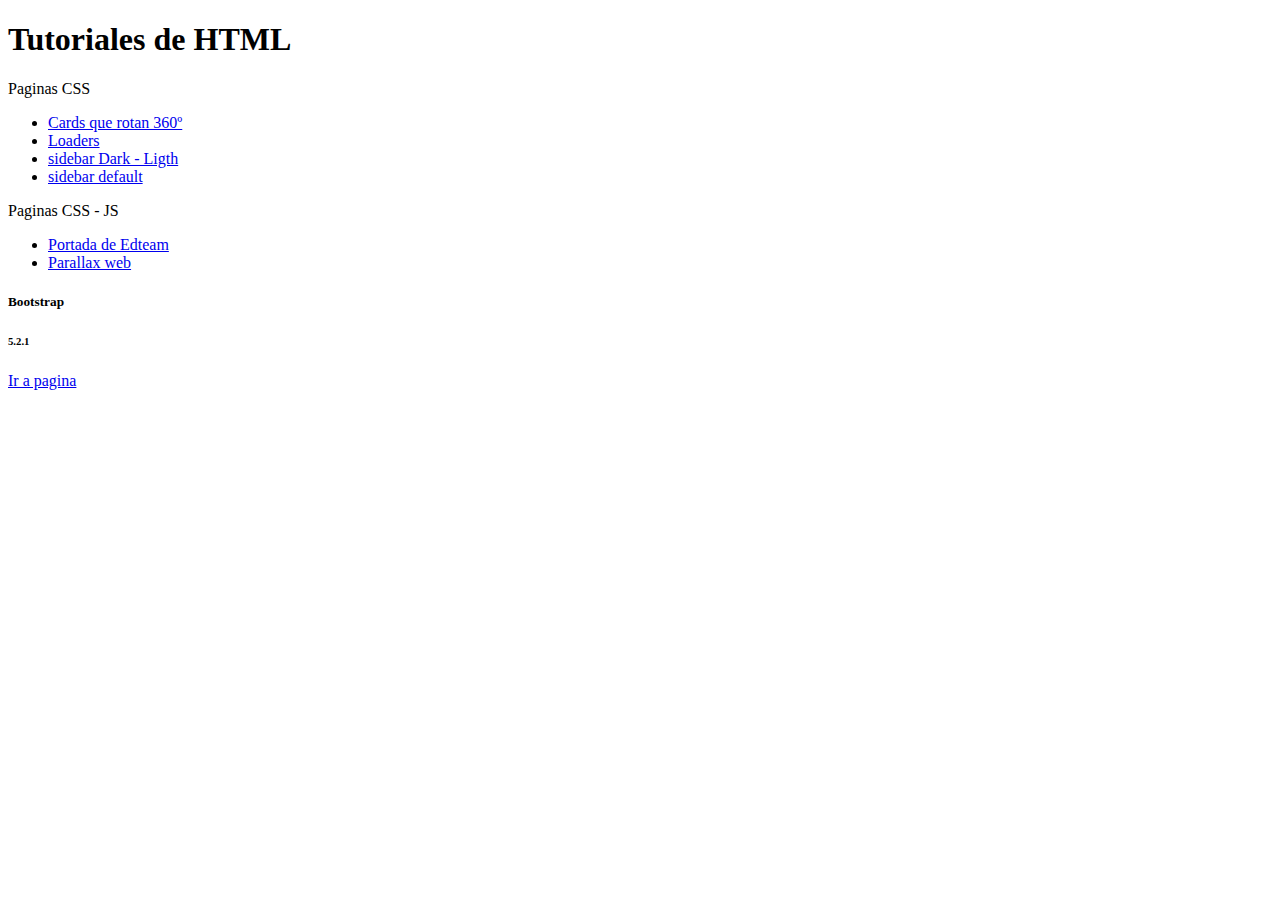
<file: index.html>
<!doctype html>
<html lang="en">

<head>
    <meta charset="utf-8">
    <meta name="viewport" content="width=device-width, initial-scale=1">
    <title>Bootstrap demo</title>
    <link href="https://cdn.jsdelivr.net/npm/bootstrap@5.2.1/dist/css/bootstrap.min.css" rel="stylesheet"
        integrity="sha384-iYQeCzEYFbKjA/T2uDLTpkwGzCiq6soy8tYaI1GyVh/UjpbCx/TYkiZhlZB6+fzT" crossorigin="anonymous">
</head>

<body>

    <div class="container">
        <div class="my-4">
            <h1>Tutoriales de HTML</h1>
        </div>
        <div class="row">
            <div class="col-md-6">
                <div class="card" style="width: 18rem;">
                    <div class="card-header">
                        Paginas CSS
                    </div>
                    <ul class="list-group list-group-flush">
                        <li class="list-group-item">
                            <a href="./cards-flip-rotate">
                                Cards que rotan 360º
                            </a>
                        </li>
                        <li class="list-group-item">
                            <a href="./loader-css/">Loaders</a>
                        </li>
                        <li class="list-group-item">
                            <a href="./sidebar-CDLab/">sidebar Dark - Ligth</a>
                        </li>
                        <li class="list-group-item">
                            <a href="./sidebar-VMR/">sidebar default </a>
                        </li>
                    </ul>
                </div>
            </div>
            <div class="col-md-6">
                <div class="card" style="width: 18rem;">
                    <div class="card-header">
                        Paginas CSS - JS
                    </div>
                    <ul class="list-group list-group-flush">
                      
                        <li class="list-group-item">
                            <a href="./edteam-weekend/">
                                Portada de Edteam
                            </a>
                        </li>
                        <li class="list-group-item">
                            <a href="./parallax-web/">Parallax web </a>
                        </li>
                    </ul>
                </div>
            </div>
        </div>
        <div class="my-4 ">
            <div class="card card-body rounded-4" style="max-width: 500px;">
                <h5 class="card-title">Bootstrap</h5>
                <h6 class="card-subtitle mb-2 text-muted">5.2.1</h6>
                <div class="d-grid ">
                    <a class="btn btn-primary" href="./bootstrap-5.2/">
                        Ir a pagina
                    </a>
                  </div>
            </div>
        </div>
    
    </div>

  

    <script src="https://cdn.jsdelivr.net/npm/bootstrap@5.2.1/dist/js/bootstrap.bundle.min.js"
        integrity="sha384-u1OknCvxWvY5kfmNBILK2hRnQC3Pr17a+RTT6rIHI7NnikvbZlHgTPOOmMi466C8"
        crossorigin="anonymous"></script>
</body>

</html>
</file>
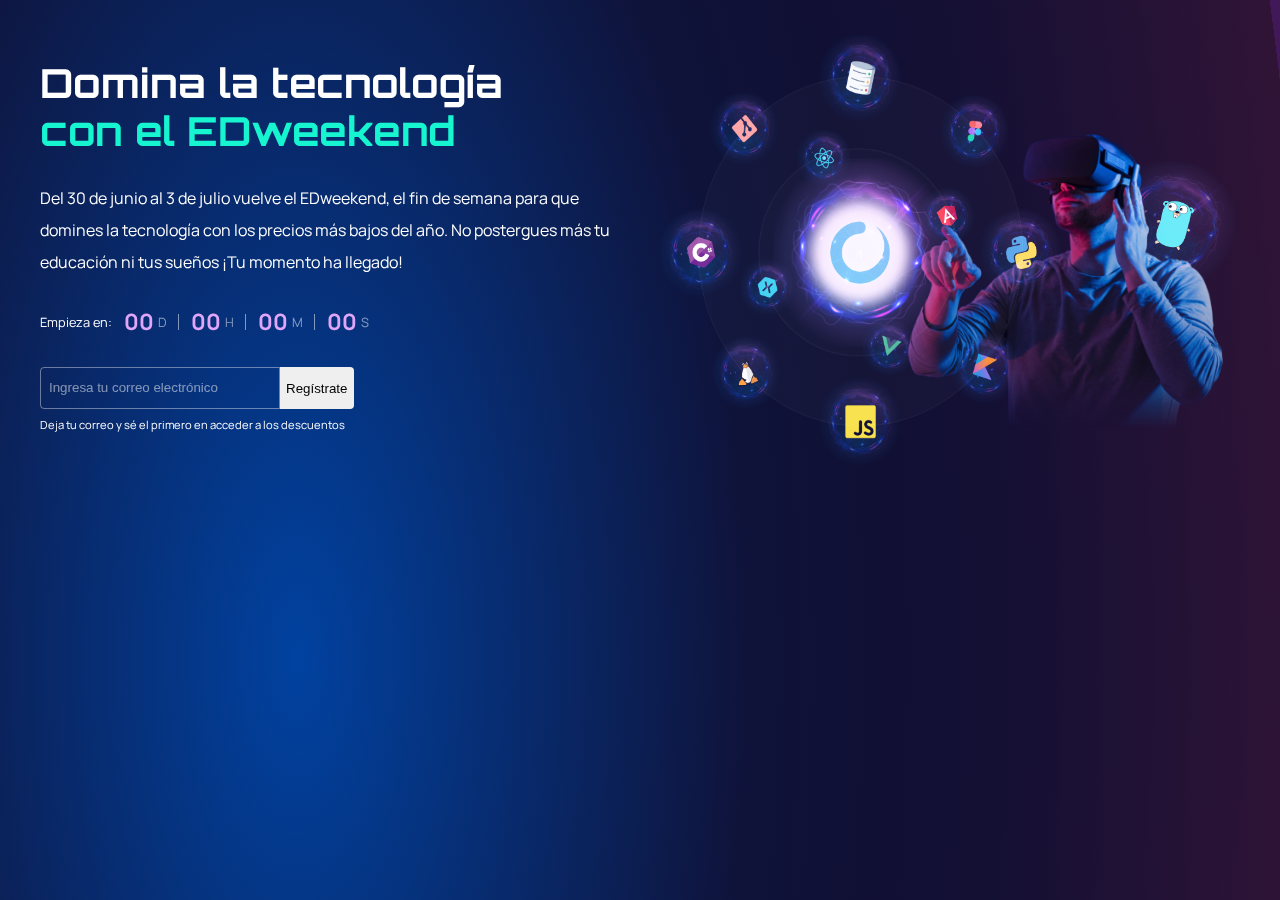
<file: edteam-weekend/index.html>
<!DOCTYPE html>
<html lang="en">

<head>
    <meta charset="UTF-8">
    <meta http-equiv="X-UA-Compatible" content="IE=edge">
    <meta name="viewport" content="width=device-width, initial-scale=1.0">
    <title>Document</title>
    <link rel="stylesheet" href="static/css/style.css">
    <link rel="stylesheet" href="static/css/banner.css">
    <link rel="stylesheet" href="static/css/graphic.css">

</head>

<body>
    <section class="main-banner">
        <div class="grid-container">
            <div class="content">
                <!-- Title -->
                <h1 class="title s-center">
                    <span class="line-1">Domina la tecnología</span>
                    <br>
                    <span class="line-2">con el EDweekend</span>
                </h1>
                <!-- description -->
                <p class="description s-center">
                    Del 30 de junio al 3 de julio vuelve el EDweekend, el fin de semana para que domines la tecnología
                    con los precios más bajos del año. No postergues más tu educación ni tus sueños ¡Tu momento ha
                    llegado!
                </p>
                <!-- countdown -->
                <div class="countdown flex">
                    <span>Empieza en: </span>
                    <div class="flex">
                        <p class="countdown-item flex">
                            <span class="countdown-number" id="day">00</span>
                            <span class="countdown-letter">D</span>
                        </p>
                        <p class="countdown-item flex">
                            <span class="countdown-number" id="hour">00</span>
                            <span class="countdown-letter">H</span>
                        </p>
                        <p class="countdown-item flex">
                            <span class="countdown-number" id="minute">00</span>
                            <span class="countdown-letter">M</span>
                        </p>
                        <p class="countdown-item flex">
                            <span class="countdown-number" id="second">00</span>
                            <span class="countdown-letter">S</span>
                        </p>
                    </div>
                </div>
                <!-- section of form  -->
                <div class="form-container s-center">
                    <form class="form">
                        <input type="email" name="email" class="input" required
                        placeholder="Ingresa tu correo electrónico">
                        <button class="button" type="submit">Regístrate</button>
                    </form>
                    <!-- msg -->
                    <p class="form-hint s-center">
                        Deja tu correo y sé el primero en acceder a los descuentos
                    </p>
                </div>
            </div>
            <!--  grafic  -->
            <div class="graphic">
                <img class="graphic-man" src="static/img/tech-man.png" alt="" >
                <img class="graphic-go absolute" src="static/img/go-icon.png" alt="">
                <div class="graphics-circles absolute">
                    <img class="graphic-logo absolute" src="static/img/edteam-logo.png" alt="">
                    <img class="graphic-circle-1 absolute" src="static/img/power-circle-1.png" alt="">
                    <img class="graphic-circle-2 absolute" src="static/img/power-circle-2.png" alt="">
                    <img class="graphic-energy absolute" src="static/img/banner-circle.png" alt="">
                </div>
            </div>
        </div>
    </section>

    <script src="static/js/index.js"></script>
</body>

</html>
</file>
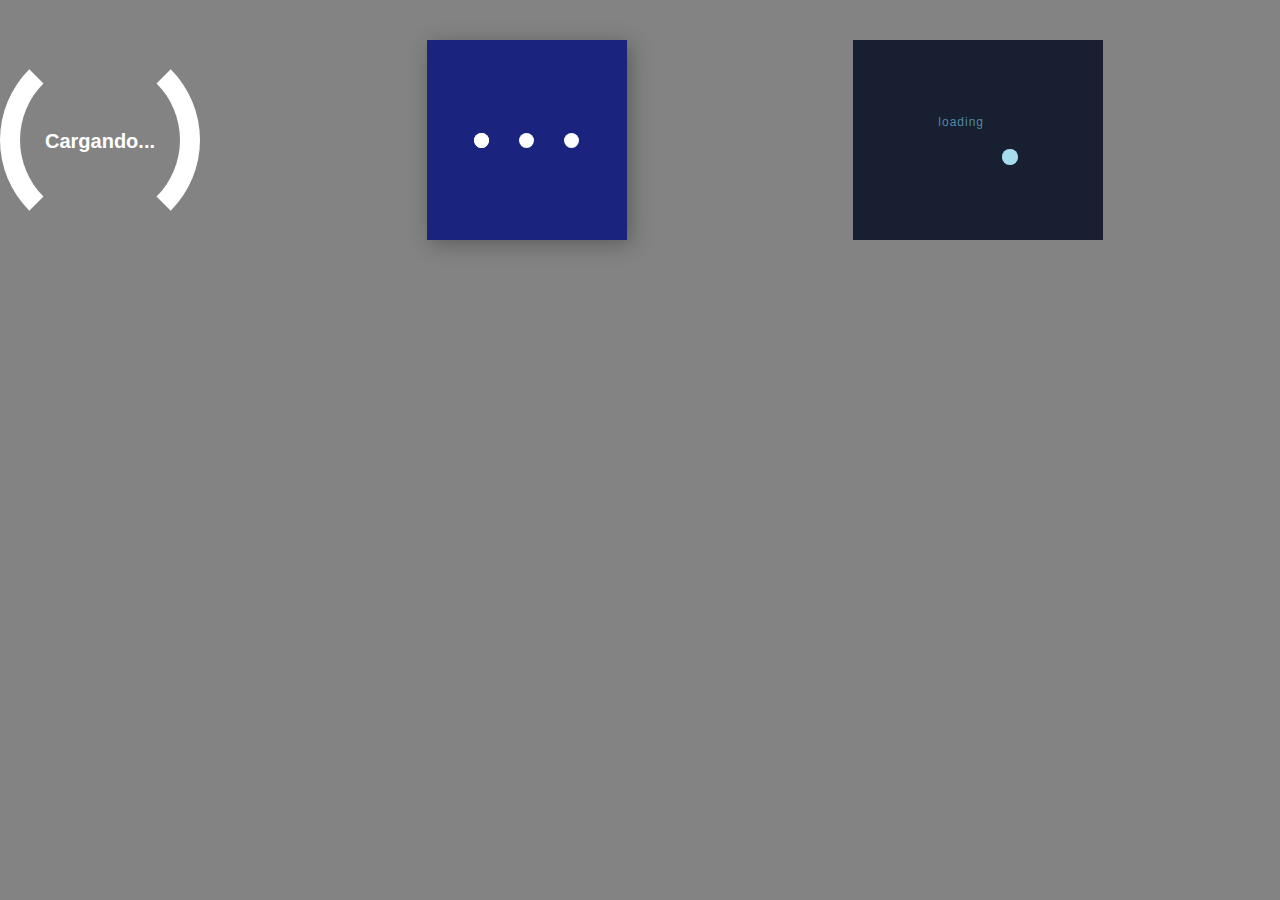
<file: loader-css/index.html>
<!DOCTYPE html>
<html lang="en">
<head>
   <meta charset="UTF-8">
   <meta http-equiv="X-UA-Compatible" content="IE=edge">
   <meta name="viewport" content="width=device-width, initial-scale=1.0">
   <title>Loader</title>
   <link rel="stylesheet" href="css/main.css">
   <link rel="stylesheet" href="css/loader1.css">
   <link rel="stylesheet" href="css/loader2.css">
   <link rel="stylesheet" href="css/loader3.css">
</head>
<body>
   <div class="main">
      <div class="loader-1">
         <div class="loader">
         </div>
         <p class="loader-text">Cargando...</p>
      </div>
      <div class="loader-2">
         <div class="box">
            <div class="container">
              <span class="circle"></span>
              <span class="circle"></span>
              <span class="circle"></span>
              <span class="circle"></span>
            </div>
          </div>
      </div>
   
      <div class="loader-3">
         <div class="content">
            <div class="loading">
         <p>loading</p>
               <span></span>
            </div>
         </div>
      </div>
      
      
   </div>
   

</body>
</html>
</file>
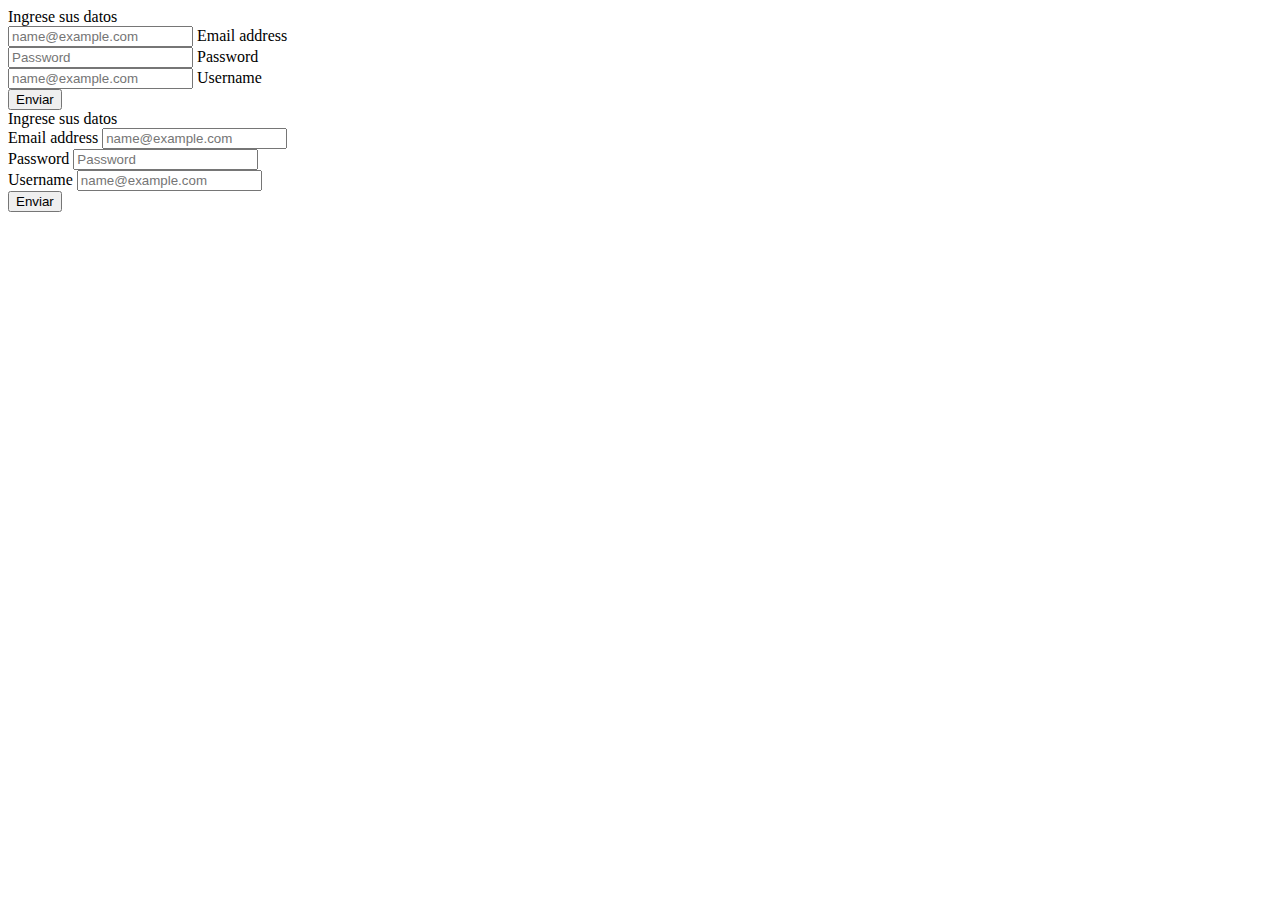
<file: bootstrap-5.2/formularios.html>
<!doctype html>
<html lang="en">

<head>
    <meta charset="utf-8">
    <meta name="viewport" content="width=device-width, initial-scale=1">
    <title>Bootstrap demo</title>
    <link href="https://cdn.jsdelivr.net/npm/bootstrap@5.2.1/dist/css/bootstrap.min.css" rel="stylesheet"
        integrity="sha384-iYQeCzEYFbKjA/T2uDLTpkwGzCiq6soy8tYaI1GyVh/UjpbCx/TYkiZhlZB6+fzT" crossorigin="anonymous">
</head>

<body>


    <div class="container my-4">
        <div class="row">
            <div class="col-md-6">
                <div class="card card-body bg-info rounded-5 p-4">
                    <div class="card-title mb-3 title fw-bold text-center text-uppercase lh-1">
                        Ingrese sus datos
                    </div>
                    <div class="form-floating mb-3">
                        <input type="email" class="form-control" id="floatingInput" placeholder="name@example.com">
                        <label for="floatingInput">Email address</label>
                    </div>
                    <div class="form-floating mb-3">
                        <input type="password" class="form-control" id="floatingPassword" placeholder="Password">
                        <label for="floatingPassword">Password</label>
                    </div>
                    <div class="form-floating mb-3">
                        <input type="email" class="form-control is-invalid" id="floatingInputInvalid"
                            placeholder="name@example.com" value="">
                        <label for="floatingInputInvalid">Username</label>
                    </div>
                    <div class="d-grid">
                        <button class="btn btn-success">
                            Enviar
                        </button>
                    </div>
                </div>
            </div>
            <div class="col-md-6">
                <div class="card card-body bg-primary rounded-5 p-4">
                    <div class="card-title mb-3 title fw-bold text-center text-uppercase lh-1">
                        Ingrese sus datos
                    </div>
                    <div class="form-group mb-2">
                        <label class="form-label" for="floatingInput">Email address</label>
                        <input type="email" class="form-control" id="floatingInput" placeholder="name@example.com">
                    </div>
                    <div class="form-group mb-2">
                        <label class="form-label" for="floatingPassword">Password</label>
                        <input type="password" class="form-control" id="floatingPassword" placeholder="Password">
                    </div>
                    <div class="form-group mb-3">
                        <label for="floatingInputInvalid" class="form-label">Username</label>
                        <input type="email" class="form-control is-invalid" id="floatingInputInvalid"
                            placeholder="name@example.com" value="">
                       
                    </div>
                    <div class="d-grid">
                        <button class="btn btn-success">
                            Enviar
                        </button>
                    </div>
                </div>
            </div>
        </div>
    </div>


    <script src="https://cdn.jsdelivr.net/npm/bootstrap@5.2.1/dist/js/bootstrap.bundle.min.js"
        integrity="sha384-u1OknCvxWvY5kfmNBILK2hRnQC3Pr17a+RTT6rIHI7NnikvbZlHgTPOOmMi466C8"
        crossorigin="anonymous"></script>
</body>

</html>
</file>
<file: edteam-weekend/static/css/style.css>
@import url('https://fonts.googleapis.com/css2?family=Manrope:wght@400;700&family=Orbitron:wght@600&display=swap');

html, body{
    height: 100%;
    width: 100%;
  margin: 0;
}
*,*::after,*::before{
    box-sizing: border-box;
}
body{
    font-family: Manrope, sans-serif;
    min-height: 100vh;
    line-height: 2rem; /* heigths of parrafs */
    background: radial-gradient(79.43% 251.58% at 23.18% 73.07%, #0142a0 0, #0f133a 44.41%, #101034 56.43%, #141034 69.58%, #301436 100%, #411958 0)
        no-repeat fixed;
    color: #fff;
}

/*responsive*/
.s-center{
    text-align: center;
}
@media screen and (min-width:1024px) {
    .s-center{
        text-align: left;
    }
}

.flex{
    display: flex;
}

img{
    max-width: 100%;
}
</file>
<file: edteam-weekend/static/css/banner.css>
.main-banner {
    padding: 2rem 1rem 0;
}

@media screen and (min-width:1024px) {
    .grid-container{
        display: grid;
        grid-template-columns: repeat(2, 1fr);
        max-width: 1200px;
        margin: 0 auto;
    }
}

/*    init: title   */
.title{
    font-family: Orbitron, sans-serif;
    font-size: 1.5rem;
    line-height: 3rem;
}
.line-2{
    color: #16f4d0;
}
.description{
    font-size: .8rem;
}

@media screen and (min-width:1024px) {
    .title{
        font-size: 2.5rem;
    }
    .description{
        font-size: 1rem;
    }
}
/*   end: title  */

/*  init   countdown */
.countdown{
    justify-content: center;
    align-items: center;
    font-size: 0.8rem;
    margin-bottom: 1rem;
}
@media screen and (min-width:1024px) {
    .countdown{
        justify-content: flex-start;
    }
}

.countdown-item{
    padding: 0 .75rem;
    align-items: center;
    position: relative;
}
/*for show | en time */
.countdown-item:not(:last-of-type):before{
    position: absolute;
    right: 0;
    content: "";
    display: block;
    width: 1px;
    height: 50%;
    background-color: #fff;
    opacity: .5;
}

.countdown-number{
    font-size: 1.75em;
    font-weight: bold;
    margin-right: .25rem;
    color: #dfa6f9;
}

.countdown-letter{
    opacity: .5;
}

/*  end :  countdown */

/*    init: form   */
.form-container{
    /*height: 2.5rem;*/
    margin-bottom: 2rem;
}
.form{
    display: inline-flex;
}
.input{
    line-height: 2.5rem;
    width: 15rem;
    background: none;
    border: 1px solid rgba(255, 255, 255, .4);
    padding: 0 .5rem;
    border-radius: .25rem 0 0 .25rem;
    color: #fff;
}
.input::placeholder{
    color: rgba(255, 255, 255, .5);
}
.button{
    padding: 0 1 rem;
    border-radius: 0 .25rem .25rem 0;
    border: none;
    cursor: pointer;
}

.form-hint{
    font-size: .7rem;
    margin: 0 0 1rem;
}
</file>
<file: edteam-weekend/static/css/graphic.css>
.graphic{
    position: relative;
    display: grid;
    padding-top: 3rem;
    grid-template-columns: 1fr 75%;
}
.graphic-man{
    width: 100%;
    grid-column-start: 2;
}
.absolute{
    position: absolute;
}

.graphic-go{
    position: absolute;
    width: 27%;
    mix-blend-mode: screen;
    top: -7%;
    right: -2%;
    transform: rotate(0deg);
}
.graphics-circles{
    height: 100%;
    aspect-ratio: 1/1;
}
.graphics-circles img{
    width: 100%;
    height: 100%;
    mix-blend-mode: screen;
}
.graphic-energy{
    animation: turn1 10s linear infinite;
}
.graphic-circle-1{
    animation: turn2 17s linear infinite;
}

.graphic-circle-2{
    animation: turn1 20s linear infinite;
}

/*animation*/

@keyframes turn1{
    to{
        transform: rotate(1turn);
    }
}
@keyframes turn2{
    to{
        transform: rotate(-1turn);
    }
}
</file>
<file: loader-css/css/main.css>
*,
*::before,
*::after {
   margin: 0;
   padding: 0;
   box-sizing: border-box;
}

body {
   background-color: #848383;
   color: #fff;
   font-family: 'Open Sans', sans-serif;
   
}
.main{
   margin-top: 40px;
   display: grid;
   grid-template-columns: 1fr 1fr 1fr;
}
</file>
<file: loader-css/css/loader1.css>
/* loader 1 */
.loader-1{
   text-align: center;
   width: 200px;
   height: 200px;
   position: relative;
}
.loader-1 .loader {
   width: 100%;
   height: 100%;
   border-radius: 50%;
   border: 20px solid #fff;
   border-top: 20px solid transparent;
   border-bottom: 20px solid transparent;
   animation: spin 1s linear infinite;
}

.loader-1 .loader-text {
   font-size: 20px;
   font-weight: bold;
   position: absolute;
   top: 45%;
   width: 100%;
}

@keyframes spin {
   0% {
      transform: rotate(0deg);
   }
   100% {
      transform: rotate(360deg);
   }
}
</file>
<file: loader-css/css/loader2.css>
/* loader 2 */
.loader-2{
   width: 200px;
   height: 200px;
}

.loader-2 .box{
   width: 200px;
   height: 200px;
   background: #1a237e;
   display: flex;
   justify-content: center;
   align-items: center;
   box-shadow: 4px 4px 20px rgba(0,0,0,0.3);
}

.loader-2 .container{
   height: 15px;
   width: 105px;
   display: flex;
   position: relative;
}

.loader-2 .circle{
   width: 15px;
   height: 15px;
   border-radius: 50%;
   background-color: #fff;
   animation: move 500ms linear 1ms infinite;
   margin-right: 30px;
}

.loader-2 .circle:first-child{
   position: absolute;
   top:0;
   left:0;
   animation: grow 500ms linear 1ms infinite;
}

.loader-2 .circle:last-child{
   position: absolute;
   top: 0;
   right: 0;
   margin-right: 0;
   animation: grow 500ms linear 1ms infinite reverse;
}

@keyframes grow {
   from {transform: scale(0,0); opacity: 0;}
   to {transform: scale(1,1); opacity: 1;}
}

@keyframes move {
   from {transform: translateX(0px)}
   to {transform: translateX(45px)}
}
</file>
<file: loader-css/css/loader3.css>
/* loader 3*/
.loader-3{
   width: 200px;
   height: 200px;
}
.loader-3 .content {
   width: 250px;
   height: 200px;
   background-color: #171f30;
   display: flex;
   justify-content: center;
   align-items: center;

}

.loader-3 .loading {
   width: 80px;
   height: 50px;
   position: relative;
}
.loader-3 p {
   top: 0;
   padding: 0;
   margin: 0;
   color:  #5389a6;
   animation: text 3.5s ease both infinite;
   font-size: 12px;
   letter-spacing: 1px;

}

@keyframes text {
   0% {
      letter-spacing: 1px;
      transform: translateX(0px);
   }

   40% {
      letter-spacing: 2px;
      transform: translateX(26px);
   }

   80% {
      letter-spacing: 1px;
      transform: translateX(32px);
   }

   90% {
      letter-spacing: 2px;
      transform: translateX(0px);
   }

   100% {
      letter-spacing: 1px;
      transform: translateX(0px);
   }
}
.loader-3 span {
   background-color: #5389a6;
   border-radius: 50px;
   display: block;
   height: 16px;
   width: 16px;
   bottom: 0;
   position: absolute;
   transform: translateX(64px);
   animation: loading 3.5s ease both infinite;
}

.loader-3 span:before {
   position: absolute;
   content: "";
   width: 100%;
   height: 100%;
   background-color: #a6dcee;
   border-radius: inherit;
   animation: loading2 3.5s ease both infinite;
}

@keyframes loading {
   0% {
      width: 16px;
      transform: translateX(0px);
   }

   40% {
      width: 100%;
      transform: translateX(0px);
   }

   80% {
      width: 16px;
      transform: translateX(64px);
   } 

   90% {
      width: 100%;
      transform: translateX(0px);
   }

   100% {
      width: 16px;
      transform: translateX(0px);
   }
}
@keyframes loading2 {
   0% {
      transform: translateX(0px);
      width: 16px;
   }

   40% {
      transform: translateX(0%);
      width: 80%;
   }

  80% {
      width: 100%;
      transform: translateX(0px);
   }

   90% {
      width: 80%;
   transform: translateX(15px);
   }
   100% {
      transform: translateX(0px);
      width: 16px;
   }
}
</file>
